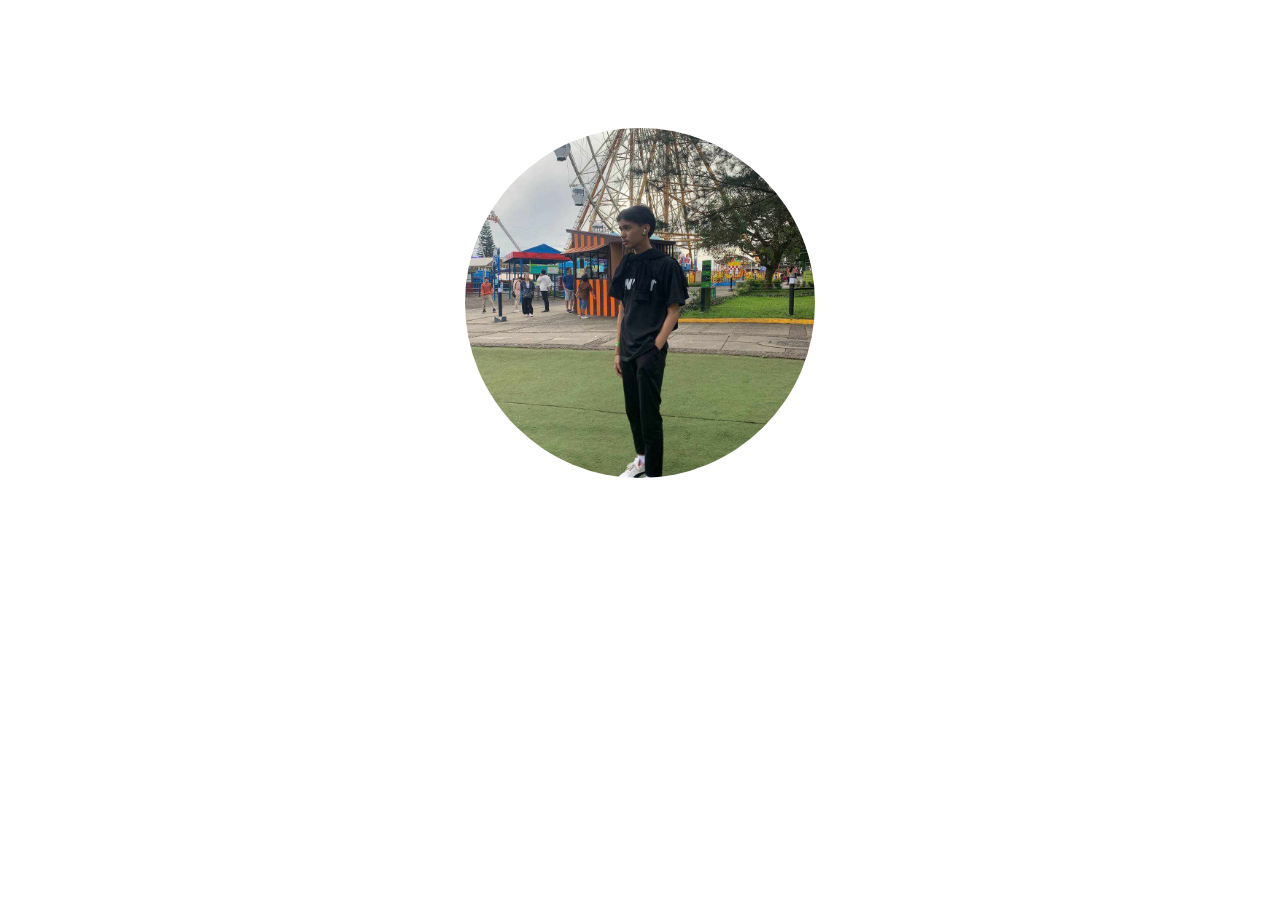
<file: index.html>
<!DOCTYPE html>
<html lang="en">
<head>
    <meta charset="UTF-8">
    <meta name="viewport" content="width=device-width, initial-scale=1.0">
    <link rel="stylesheet" href="style.css">
    <title>JBA</title>
    <style> 
        body { 
            background-image: url(https://wallpaperaccess.com/full/4152218.jpg);
            background-repeat: no-repeat;
            background-attachment: fixed;
            background-position:    center;
            background-size:cover;
        }
    </style>
</head>
<body>
    <h1 style="text-align: center; -webkit-text-fill-color:#ffffff">James Bizzare Adventure</h1>
    <div class="profile-container">
    <a href="indexlogin.html">   
        <img src="431861087_7457126704345117_8763209744802920264_n.jpg" alt="Profile Image" class="profile-image" alt="Profile Image" class="profile-image">
        </div> 
    </a>
    <footer>
        <p>&copy; My Simple Web Page</p>
    </footer>
</body>
</html>
</file>
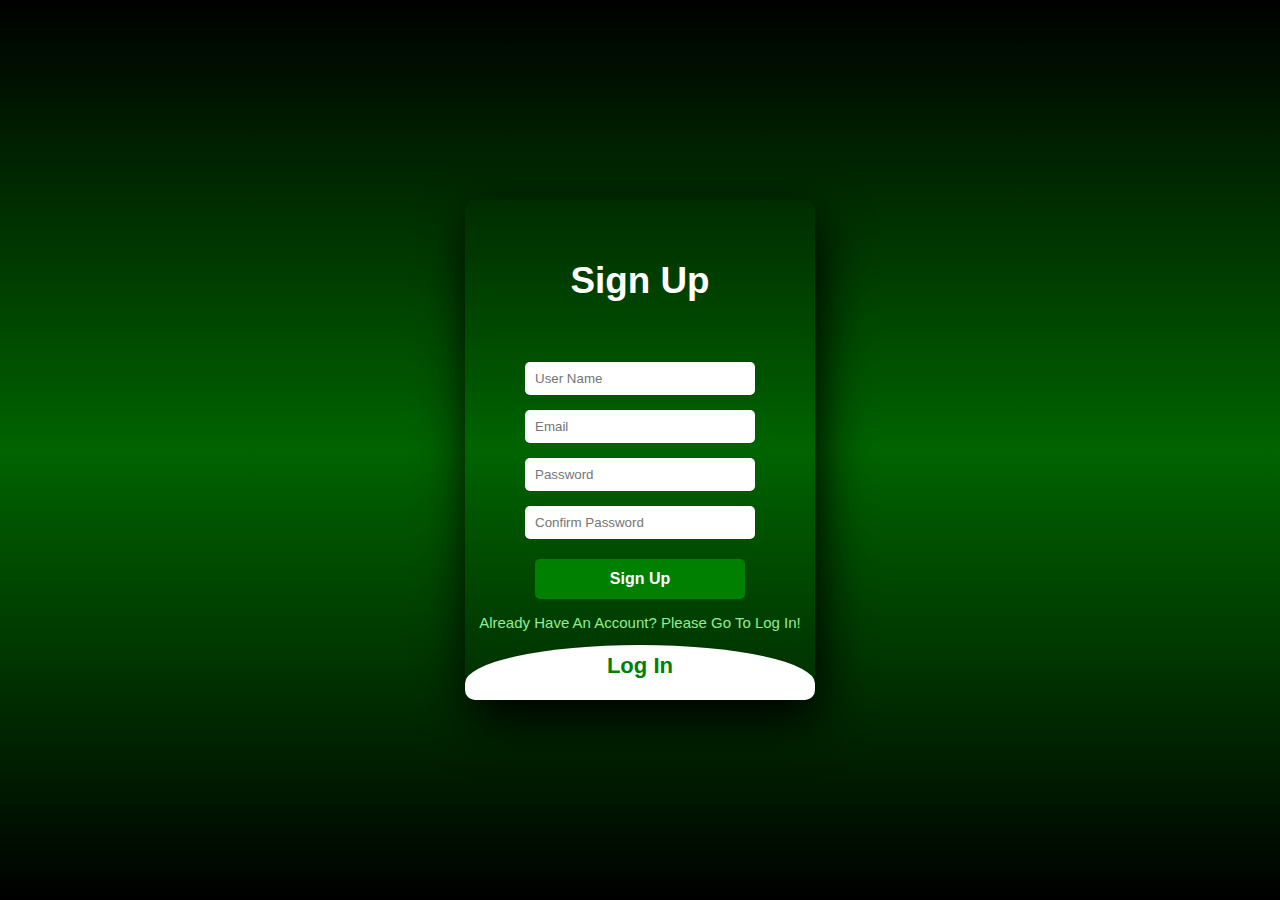
<file: indexlogin.html>
<!DOCTYPE html>
<html lang="en">
<head>
    <meta charset="UTF-8">
    <meta name="viewport" content="width=device-width, initial-scale=1.0">
    <title>Log In</title>
    <link rel="stylesheet" href="https://cdnjs.cloudflare.com/ajax/libs/font-awesome/6.5.1/css/all.min.css" integrity="sha512-DTOQO9RWCH3ppGqcWaEA1BIZOC6xxalwEsw9c2QQeAIftl+Vegovlnee1c9QX4TctnWMn13TZye+giMm8e2LwA==" crossorigin="anonymous" referrerpolicy="no-referrer" />
    <link rel="stylesheet" href="stylelogin.css">
</head>
<body> 
    <div class="main"> 
     <input type="checkbox" id="chk" aria-hidden="true">
     <div class="signup">
        <form id="signup-form">
            <label for="chk" aria-hidden="true">Sign Up</label>
            <input type="text" name="username" placeholder="User Name" required>
            <input type="email" name="email" placeholder="Email" required> 
            <input type="password" name="password" placeholder="Password" required>
            <input type="password" name="confirmPassword" placeholder="Confirm Password" required>
            <button type="submit">Sign Up</button>
            <p class="social-text">Already Have An Account? Please Go To Log In!</p>
        </form>
    </div>

    <div class="login">
        <form id="login-form">
            <label for="chk" aria-hidden="true">Log In</label>
            <input type="email" name="email" placeholder="Email" required>
            <input type="password" name="password" placeholder="Password" required>
            <button type="submit">Log In</button>
        </form>
    </div>

    <script src="data.js"></script>
</body>
</html>
</file>
<file: style.css>
footer {
    color: #fff;
    padding: 10px;
    text-align: center;
    position: absolute;
    bottom: 0;
    width: 100%;
}

.profile-container {
    position: relative;
    display: flex;
    justify-content: center; /* Center the image horizontally */
    align-items: center; /* Center the image vertically */
    width: 100%; /* Adjust as needed */
    height: 50vh; 
}

.profile-image {
    width: 350px; /* Adjust as needed */
    height: 350px; /* Adjust as needed */
    border-radius: 50%; /* Makes the image round (for a circular profile image) */
    object-fit: cover; /* Adjusts how the image is resized to fit its container */
    transition: transform 0.3s ease; /* Smooth transition for the hover effect */
}


.profile-image:hover {
    transform: scale(1.1); /* Increase the size of the image on hover */
    
}
</file>
<file: stylelogin.css>
body{
    margin: 0;
    padding: 0;
    display: flex;
    justify-content: center;
    align-items: center;
    min-height: 100vh;
    font-family: 'jost', sans-serif;
    background: linear-gradient(to bottom, black, darkgreen, black);
}

.main{
    width: 350px;
    height: 500px;
    background: red;
    overflow: hidden;
    background: url("http://getwallpapers.com/wallpaper/full/7/3/0/432598.jpg") no-repeat center / cover;
    border-radius: 10px;
    box-shadow: 5px 20px 50px #000;
}

#chk{
    display: none;
}

.signup{
    position: relative;
    width: 100%;
    height: 101%;
}

label{
    color: white;
    font-size: 2.3em;
    justify-content: center;
    display: flex;
    margin: 60px;
    font-weight: bold;
    cursor: pointer;
    transition: .5s ease-in-out;
}

input{
    width: 60%;
    height: 13px;
    background: white;
    justify-content: center;
    display: flex;
    margin: 15px auto;
    padding: 10px;
    border: none;
    outline: none;
    border-radius: 5px;
}

button{
    width: 60%;
    height: 40px;
    margin: 10px auto;
    justify-content: center;
    display: block;
    color: white;
    background: green;
    font-size: 1em;
    font-weight: bold;
    margin-top: 20px;
    outline: none;
    border: none;
    border-radius: 5px;
    transition: .2s ease-in;
    cursor: pointer;
}

button:hover{
    background: darkgreen;
}

.login{
    height: 460px;
    background: white;
    border-radius: 60% / 10%;
    transform: translateY(-180px);
    transition: .8s ease-in-out;   
}

.social-text{
    margin: 15px 0;
    font-size: 15px;
    text-align: center;
    color: lightgreen;
}

.login label{
    transform: scale(.6);
    color: green;
}

#chk:checked ~ .login{
    transform: translateY(-500px);
}

#chk:checked ~ .login label{
    transform: scale(1);
}

#chk:checked ~ .signup label{
    transform: scale(.6);
}
</file>
